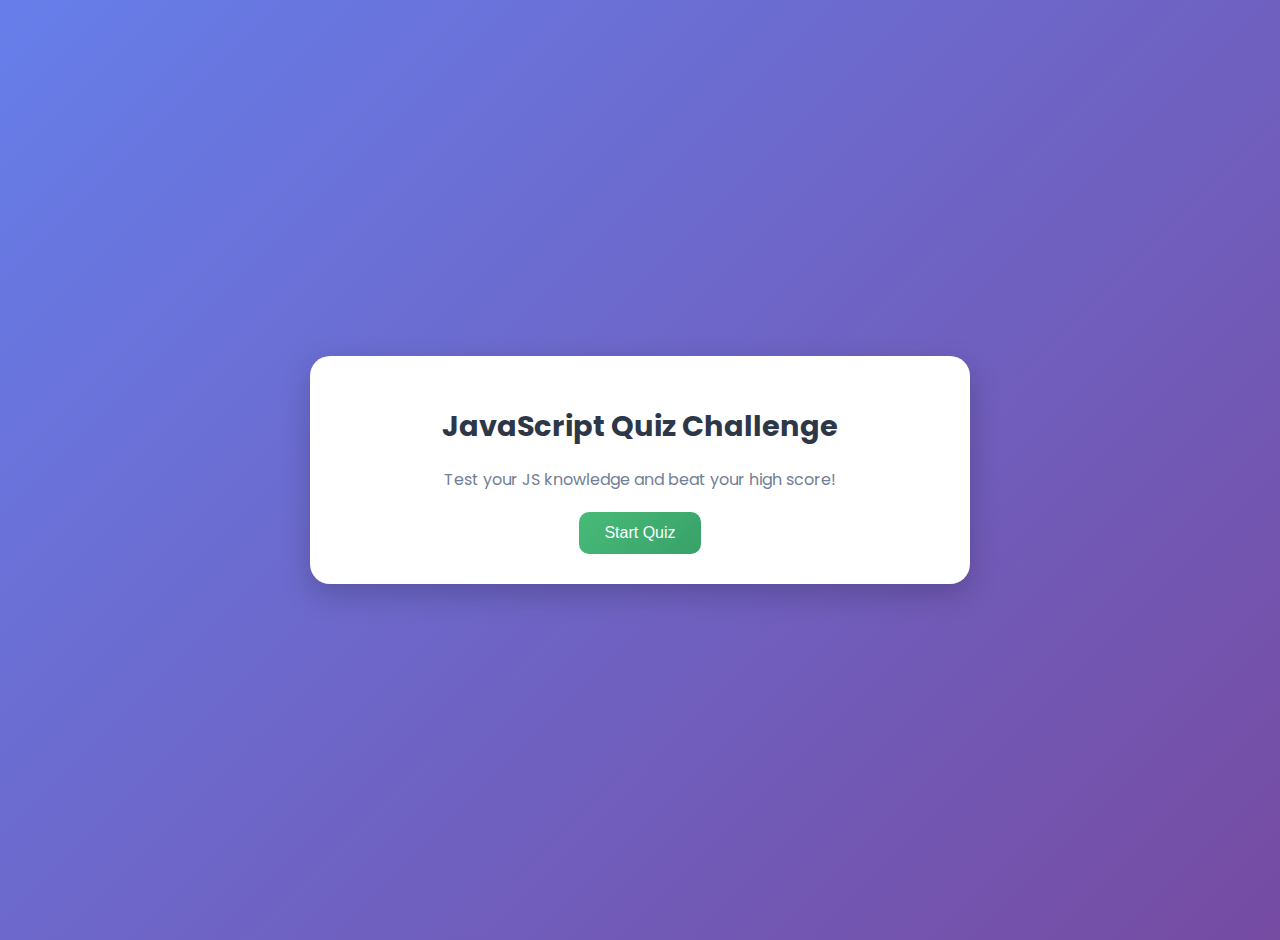
<file: index.html>
<!DOCTYPE html>
<html lang="en">
<head>
  <meta charset="UTF-8" />
  <meta name="viewport" content="width=device-width, initial-scale=1.0" />
  <title>JavaScript Quiz Challenge</title>
  <link rel="stylesheet" href="styles.css" />
  <link href="https://fonts.googleapis.com/css2?family=Poppins:wght@300;400;600&display=swap" rel="stylesheet" />
</head>

<body>
  <div id="quiz-container">
    <!-- Start Screen -->
    <section id="start-screen">
      <h1> JavaScript Quiz Challenge</h1>
      <p>Test your JS knowledge and beat your high score!</p>
      <button id="start-btn">Start Quiz</button>
    </section>

    <!-- Quiz Screen -->
    <section id="question-container" style="display: none;">
      <header>
        <div id="progress-bar">
          <div id="progress-fill"></div>
        </div>
        <p id="progress-text">
          Question <span id="current-q">1</span> of <span id="total-q">4</span>
        </p>
      </header>

      <h2 id="question">Loading...</h2>
      <div id="options"></div>

      <div id="timer-container" style="display: none;">
        <div id="timer-bar">
          <div id="timer-fill"></div>
        </div>
        <p>Time left: <span id="timer-text">30</span>s</p>
      </div>

      <button id="next-btn" style="display: none;">Next Question</button>
    </section>

    <!-- Score Screen -->
    <section id="score-container" style="display: none;">
      <div class="score-circle">
        <span id="score-circle-text">0</span>
        <p>/ <span id="total-score">0</span></p>
      </div>
      <h2>Your Score</h2>
      <p id="feedback">Great job! Review weak spots in the notes.</p>
      <p id="high-score" style="display: none;"> New High Score: <span id="high-score-val">0</span></p>
      <button id="restart-btn">Play Again</button>
    </section>
  </div>

  <script src="script.js"></script>
</body>
</html>
</file>
<file: styles.css>
/* General Styles */
body {
  font-family: 'Poppins', sans-serif;
  background: linear-gradient(135deg, #667eea, #764ba2);
  color: #2d3748;
  display: flex;
  justify-content: center;
  align-items: center;
  min-height: 100vh;
  margin: 0;
  padding: 20px;
}

#quiz-container {
  background: #fff;
  border-radius: 20px;
  box-shadow: 0 10px 30px rgba(0, 0, 0, 0.2);
  max-width: 600px;
  width: 100%;
  padding: 30px;
  text-align: center;
  animation: fadeIn 0.6s ease;
}

@keyframes fadeIn {
  from { opacity: 0; transform: scale(0.95); }
  to { opacity: 1; transform: scale(1); }
}

/* Header and Progress */
header h1 {
  color: #4a5568;
  font-weight: 600;
}

#progress-bar {
  width: 100%;
  height: 8px;
  background: #e2e8f0;
  border-radius: 4px;
  overflow: hidden;
  margin-bottom: 10px;
}

#progress-fill {
  height: 100%;
  background: linear-gradient(90deg, #48bb78, #38a169);
  width: 0%;
  transition: width 0.5s ease;
}

#progress-text {
  color: #718096;
  font-size: 14px;
  margin: 0 0 20px 0;
}

/* Options */
#options {
  display: flex;
  flex-direction: column;
  gap: 10px;
}

.option {
  padding: 15px;
  background: #4299e1;
  border: 2px solid #e2e8f0;
  border-radius: 10px;
  cursor: pointer;
  text-align: left;
  transition: all 0.3s ease;
  font-size: 16px;
}

.option:hover,
.option:focus {
  background: #edf2f7;
  border-color: #4299e1;
  transform: translateY(-2px);
  outline: none;
}

.correct {
  background: #c6f6d5 !important;
  border-color: #38a169 !important;
  color: #22543d;
}

.incorrect {
  background: #fed7d7 !important;
  border-color: #e53e3e !important;
  color: #742a2a;
}

/* Timer */
#timer-container {
  margin-top: 20px;
}

#timer-bar {
  width: 100%;
  height: 6px;
  background: #fed7d7;
  border-radius: 3px;
  overflow: hidden;
}

#timer-fill {
  height: 100%;
  background: linear-gradient(90deg, #48bb78, #38a169);
  width: 100%;
  transition: width 1s linear;
}

#timer-text {
  font-weight: 600;
  color: #e53e3e;
}

/* Buttons */
button {
  border: none;
  border-radius: 10px;
  padding: 12px 25px;
  cursor: pointer;
  font-size: 16px;
  font-weight: 500;
  color: white;
  background: linear-gradient(135deg, #48bb78, #38a169);
  transition: all 0.3s ease;
}

button:hover {
  transform: translateY(-2px);
  box-shadow: 0 4px 12px rgba(72, 187, 120, 0.3);
}

/* Score Circle */
.score-circle {
  width: 150px;
  height: 150px;
  border-radius: 50%;
  background: linear-gradient(135deg, #667eea, #764ba2);
  margin: 20px auto;
  display: flex;
  flex-direction: column;
  justify-content: center;
  align-items: center;
  color: white;
  font-size: 2em;
  font-weight: 600;
}

#feedback {
  font-size: 1.1em;
  color: #718096;
  margin-bottom: 20px;
}

/* Start Screen */
#start-screen h1 {
  color: #2d3748;
  font-size: 1.8em;
}

#start-screen p {
  color: #718096;
  margin-bottom: 20px;
}

/* Responsive */
@media (max-width: 600px) {
  #quiz-container {
    padding: 20px;
  }
  .option {
    font-size: 14px;
  }
  .score-circle {
    width: 120px;
    height: 120px;
  }
}
</file>
